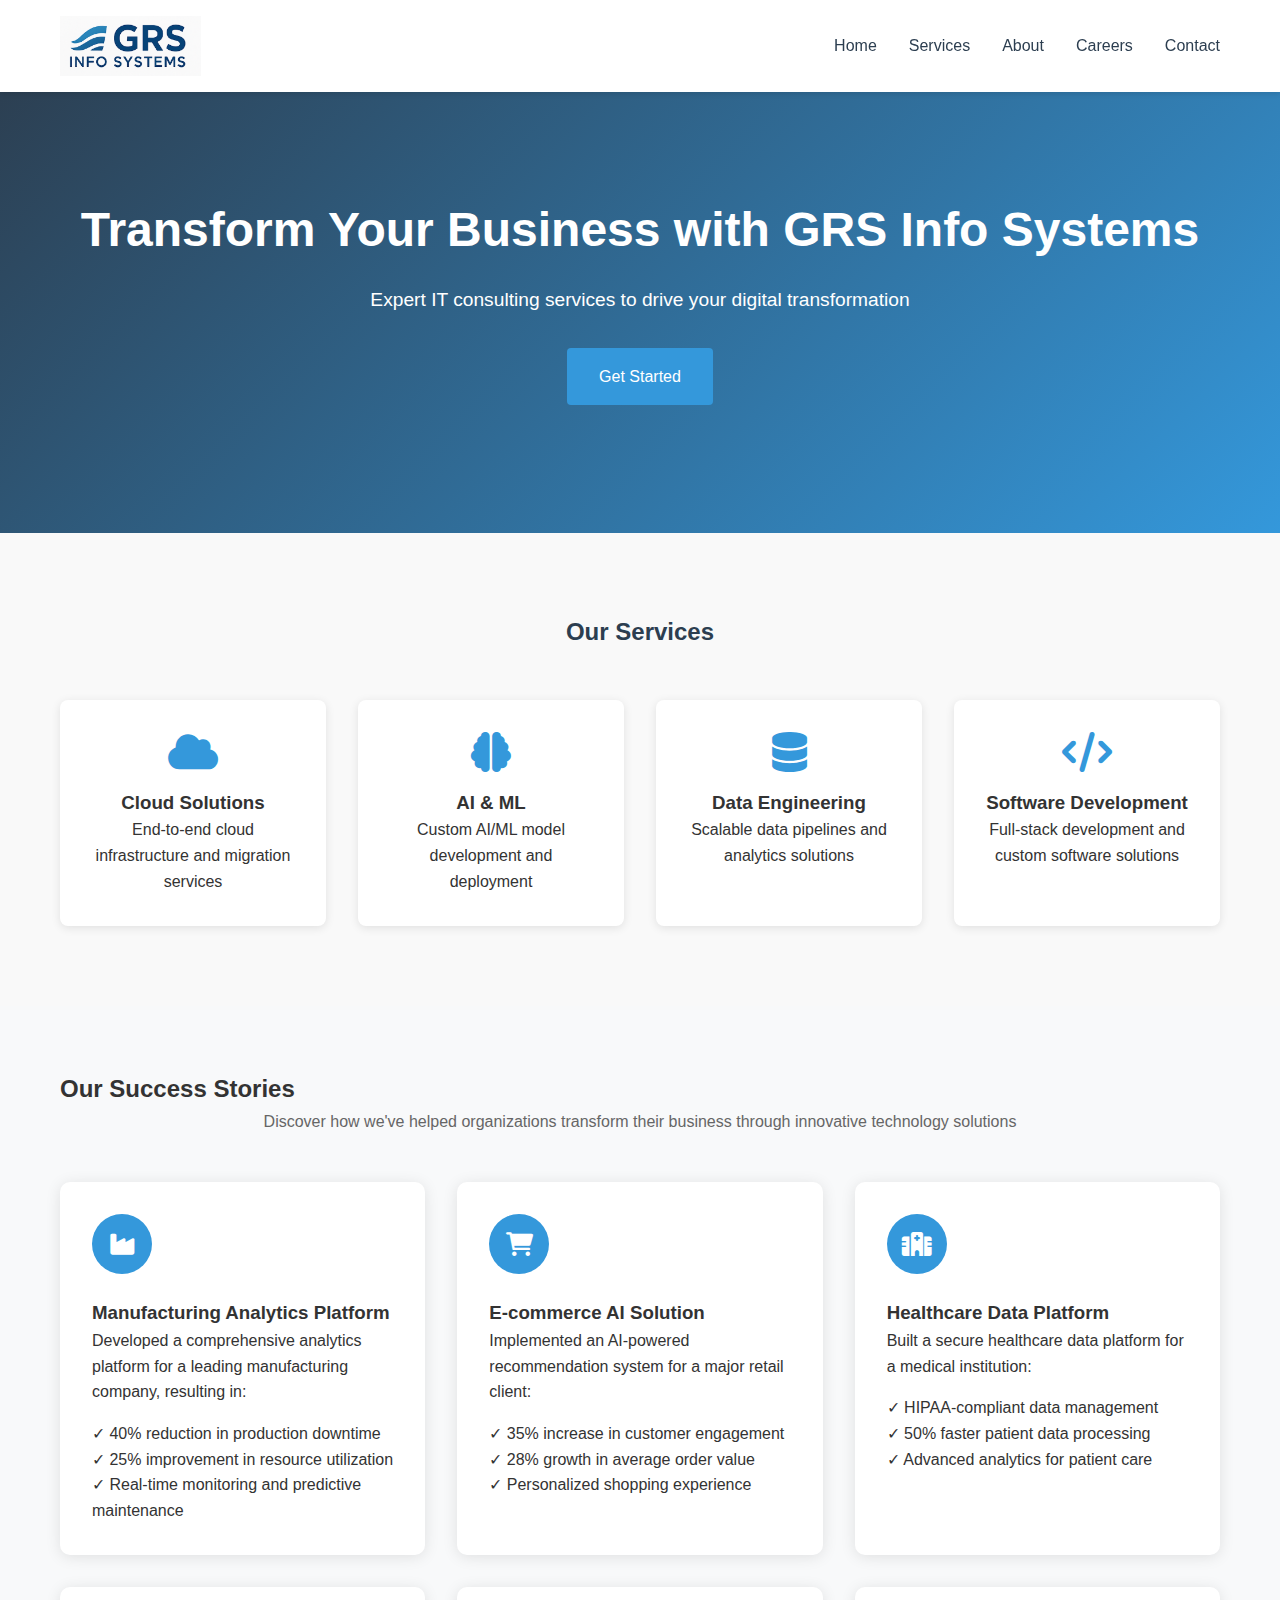
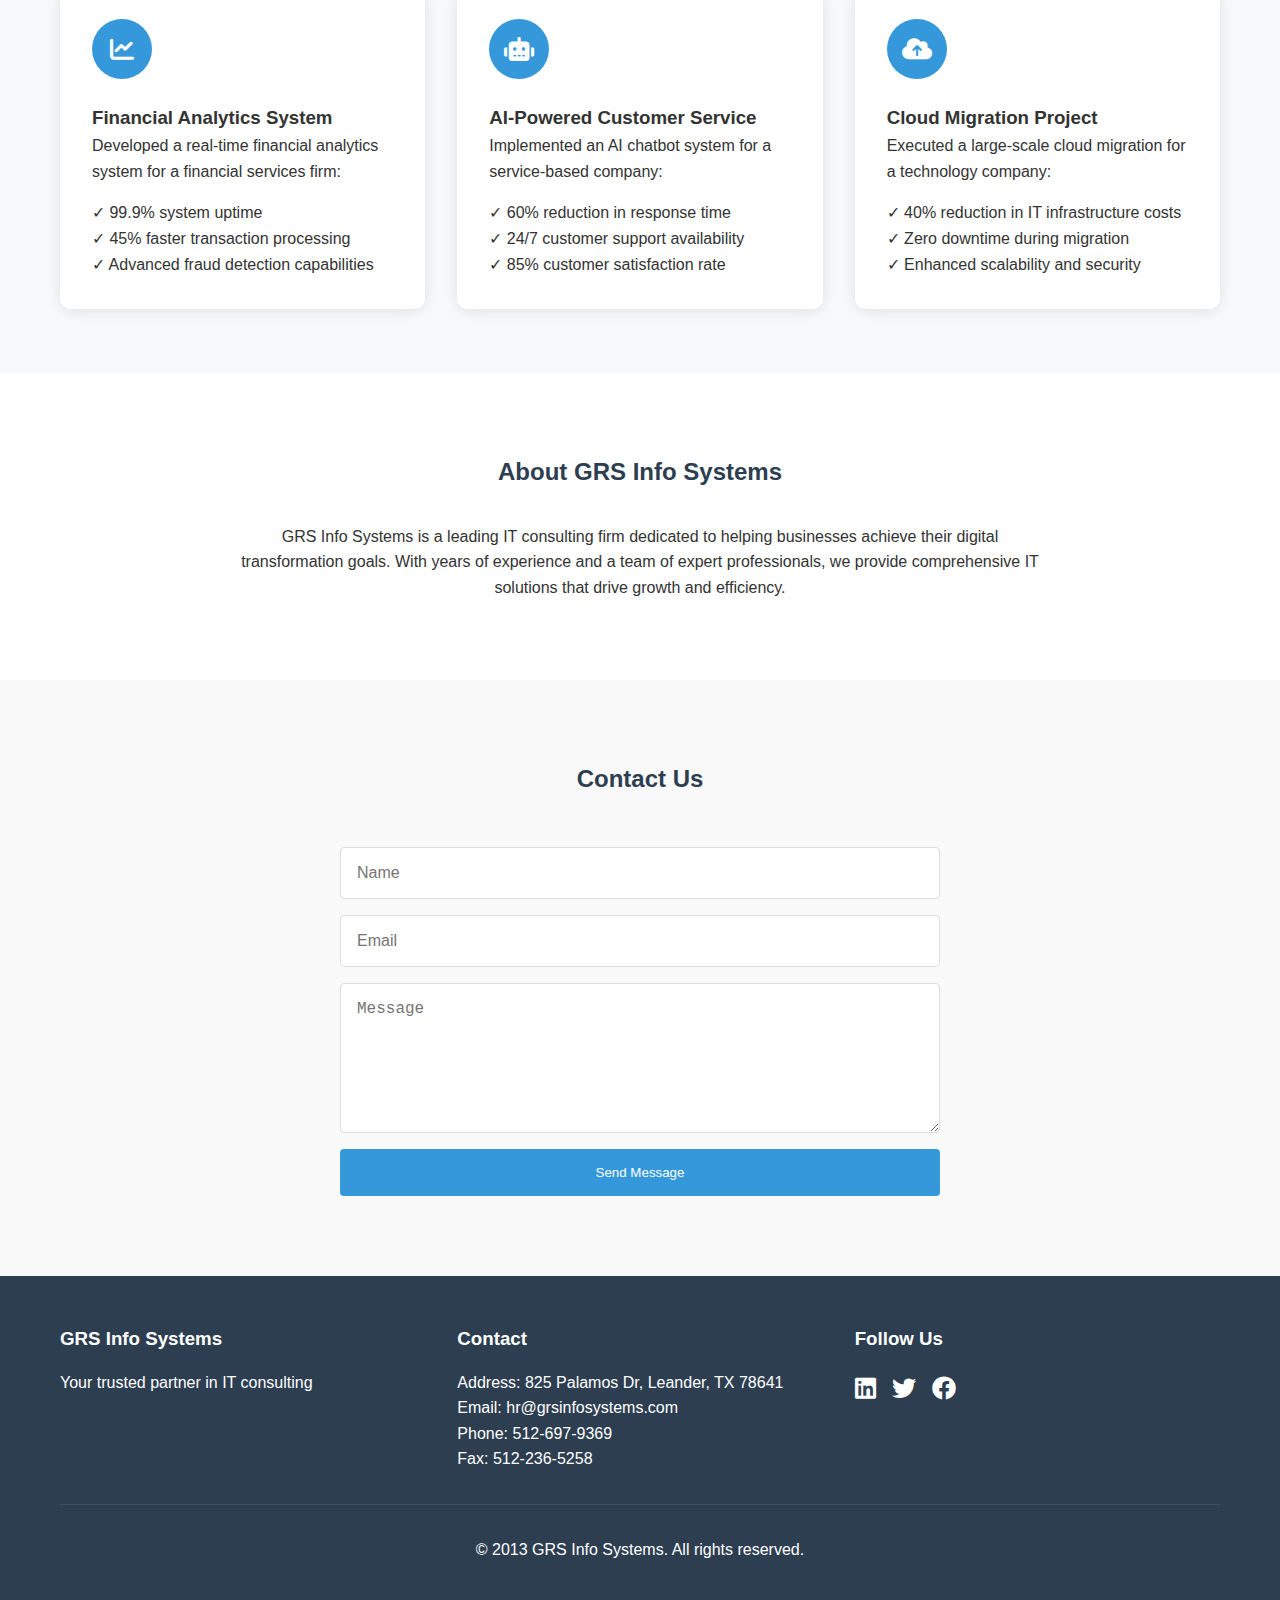
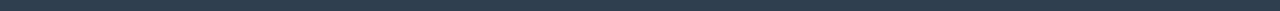
<file: src/index.html>
<!DOCTYPE html>
<html lang="en">
<head>
    <meta charset="UTF-8">
    <meta name="viewport" content="width=device-width, initial-scale=1.0">
    <title>GRS Infosystems | IT Solutions & Services</title>
    <meta name="description" content="GRS Infosystems provides expert IT consulting, software development, and cloud solutions for businesses.">
    <meta name="keywords" content="GRS Infosystems, IT services, software development, cloud solutions, IT consulting, tech services, Leander, Texas">
    <meta name="robots" content="index, follow">
    <link rel="stylesheet" href="styles/main.css">
    <link rel="stylesheet" href="https://cdnjs.cloudflare.com/ajax/libs/font-awesome/6.0.0/css/all.min.css">
</head>
<body>
    <!-- Navigation -->
    <nav class="navbar">
        <div class="container">
            <div class="logo">
                <img src="logo2.png" alt="GRS Info Systems Logo" style="height:60px; display:inline-block; vertical-align:middle;">
                <span style="position:absolute; left:-9999px;">GRS Info Systems</span>
            </div>
            <ul class="nav-links">
                <li><a href="#home">Home</a></li>
                <li><a href="#services">Services</a></li>
                <li><a href="#about">About</a></li>
                <li><a href="careers.html">Careers</a></li>
                <li><a href="#contact">Contact</a></li>
            </ul>
        </div>
    </nav>

    <!-- Hero Section -->
    <section id="home" class="hero">
        <div class="container">
            <h1>Transform Your Business with GRS Info Systems</h1>
            <p>Expert IT consulting services to drive your digital transformation</p>
            <a href="#contact" class="cta-button">Get Started</a>
        </div>
    </section>

    <!-- Services Section -->
    <section class="services" id="services">
        <div class="container">
            <h2>Our Services</h2>
            <div class="services-grid">
                <div class="service-card">
                    <i class="fas fa-cloud"></i>
                    <h3>Cloud Solutions</h3>
                    <p>End-to-end cloud infrastructure and migration services</p>
                </div>
                <div class="service-card">
                    <i class="fas fa-brain"></i>
                    <h3>AI & ML</h3>
                    <p>Custom AI/ML model development and deployment</p>
                </div>
                <div class="service-card">
                    <i class="fas fa-database"></i>
                    <h3>Data Engineering</h3>
                    <p>Scalable data pipelines and analytics solutions</p>
                </div>
                <div class="service-card">
                    <i class="fas fa-code"></i>
                    <h3>Software Development</h3>
                    <p>Full-stack development and custom software solutions</p>
                </div>
            </div>
        </div>
    </section>

    <section class="projects" id="projects" style="background: #f8f9fa; padding: 4rem 0;">
        <div class="container">
            <h2>Our Success Stories</h2>
            <p style="text-align: center; max-width: 800px; margin: 0 auto 3rem auto; color: #666;">
                Discover how we've helped organizations transform their business through innovative technology solutions
            </p>
            <div class="projects-grid" style="display: grid; grid-template-columns: repeat(auto-fit, minmax(300px, 1fr)); gap: 2rem;">
                <div class="project-card" style="background: white; border-radius: 10px; padding: 2rem; box-shadow: 0 2px 15px rgba(0,0,0,0.1);">
                    <div style="background: #3498db; width: 60px; height: 60px; border-radius: 50%; display: flex; align-items: center; justify-content: center; margin-bottom: 1.5rem;">
                        <i class="fas fa-industry" style="color: white; font-size: 1.5rem;"></i>
                    </div>
                    <h3>Manufacturing Analytics Platform</h3>
                    <p>Developed a comprehensive analytics platform for a leading manufacturing company, resulting in:</p>
                    <ul style="list-style: none; padding: 0; margin-top: 1rem;">
                        <li>✓ 40% reduction in production downtime</li>
                        <li>✓ 25% improvement in resource utilization</li>
                        <li>✓ Real-time monitoring and predictive maintenance</li>
                    </ul>
                </div>

                <div class="project-card" style="background: white; border-radius: 10px; padding: 2rem; box-shadow: 0 2px 15px rgba(0,0,0,0.1);">
                    <div style="background: #3498db; width: 60px; height: 60px; border-radius: 50%; display: flex; align-items: center; justify-content: center; margin-bottom: 1.5rem;">
                        <i class="fas fa-shopping-cart" style="color: white; font-size: 1.5rem;"></i>
                    </div>
                    <h3>E-commerce AI Solution</h3>
                    <p>Implemented an AI-powered recommendation system for a major retail client:</p>
                    <ul style="list-style: none; padding: 0; margin-top: 1rem;">
                        <li>✓ 35% increase in customer engagement</li>
                        <li>✓ 28% growth in average order value</li>
                        <li>✓ Personalized shopping experience</li>
                    </ul>
                </div>

                <div class="project-card" style="background: white; border-radius: 10px; padding: 2rem; box-shadow: 0 2px 15px rgba(0,0,0,0.1);">
                    <div style="background: #3498db; width: 60px; height: 60px; border-radius: 50%; display: flex; align-items: center; justify-content: center; margin-bottom: 1.5rem;">
                        <i class="fas fa-hospital" style="color: white; font-size: 1.5rem;"></i>
                    </div>
                    <h3>Healthcare Data Platform</h3>
                    <p>Built a secure healthcare data platform for a medical institution:</p>
                    <ul style="list-style: none; padding: 0; margin-top: 1rem;">
                        <li>✓ HIPAA-compliant data management</li>
                        <li>✓ 50% faster patient data processing</li>
                        <li>✓ Advanced analytics for patient care</li>
                    </ul>
                </div>

                <div class="project-card" style="background: white; border-radius: 10px; padding: 2rem; box-shadow: 0 2px 15px rgba(0,0,0,0.1);">
                    <div style="background: #3498db; width: 60px; height: 60px; border-radius: 50%; display: flex; align-items: center; justify-content: center; margin-bottom: 1.5rem;">
                        <i class="fas fa-chart-line" style="color: white; font-size: 1.5rem;"></i>
                    </div>
                    <h3>Financial Analytics System</h3>
                    <p>Developed a real-time financial analytics system for a financial services firm:</p>
                    <ul style="list-style: none; padding: 0; margin-top: 1rem;">
                        <li>✓ 99.9% system uptime</li>
                        <li>✓ 45% faster transaction processing</li>
                        <li>✓ Advanced fraud detection capabilities</li>
                    </ul>
                </div>

                <div class="project-card" style="background: white; border-radius: 10px; padding: 2rem; box-shadow: 0 2px 15px rgba(0,0,0,0.1);">
                    <div style="background: #3498db; width: 60px; height: 60px; border-radius: 50%; display: flex; align-items: center; justify-content: center; margin-bottom: 1.5rem;">
                        <i class="fas fa-robot" style="color: white; font-size: 1.5rem;"></i>
                    </div>
                    <h3>AI-Powered Customer Service</h3>
                    <p>Implemented an AI chatbot system for a service-based company:</p>
                    <ul style="list-style: none; padding: 0; margin-top: 1rem;">
                        <li>✓ 60% reduction in response time</li>
                        <li>✓ 24/7 customer support availability</li>
                        <li>✓ 85% customer satisfaction rate</li>
                    </ul>
                </div>

                <div class="project-card" style="background: white; border-radius: 10px; padding: 2rem; box-shadow: 0 2px 15px rgba(0,0,0,0.1);">
                    <div style="background: #3498db; width: 60px; height: 60px; border-radius: 50%; display: flex; align-items: center; justify-content: center; margin-bottom: 1.5rem;">
                        <i class="fas fa-cloud-upload-alt" style="color: white; font-size: 1.5rem;"></i>
                    </div>
                    <h3>Cloud Migration Project</h3>
                    <p>Executed a large-scale cloud migration for a technology company:</p>
                    <ul style="list-style: none; padding: 0; margin-top: 1rem;">
                        <li>✓ 40% reduction in IT infrastructure costs</li>
                        <li>✓ Zero downtime during migration</li>
                        <li>✓ Enhanced scalability and security</li>
                    </ul>
                </div>
            </div>
        </div>
    </section>

    <!-- About Section -->
    <section class="about" id="about">
        <div class="container">
            <h2>About GRS Info Systems</h2>
            <p>GRS Info Systems is a leading IT consulting firm dedicated to helping businesses achieve their digital transformation goals. With years of experience and a team of expert professionals, we provide comprehensive IT solutions that drive growth and efficiency.</p>
        </div>
    </section>

    <!-- Contact Section -->
    <section id="contact" class="contact">
        <div class="container">
            <h2>Contact Us</h2>
            <form class="contact-form">
                <input type="text" placeholder="Name" required>
                <input type="email" placeholder="Email" required>
                <textarea placeholder="Message" required></textarea>
                <button type="submit" class="cta-button">Send Message</button>
            </form>
        </div>
    </section>

    <!-- Footer -->
    <footer>
        <div class="container">
            <div class="footer-content">
                <div class="footer-section">
                    <h3>GRS Info Systems</h3>
                    <p>Your trusted partner in IT consulting</p>
                </div>
                <div class="footer-section">
                    <h3>Contact</h3>
                    <p>Address: 825 Palamos Dr, Leander, TX 78641</p>
                    <p>Email: hr@grsinfosystems.com</p>
                    <p>Phone: 512-697-9369</p>
                    <p>Fax: 512-236-5258</p>
                </div>
                <div class="footer-section">
                    <h3>Follow Us</h3>
                    <div class="social-links">
                        <a href="https://www.linkedin.com/in/grsinfosystems/" target="_blank"><i class="fab fa-linkedin"></i></a>
                        <a href="#"><i class="fab fa-twitter"></i></a>
                        <a href="#"><i class="fab fa-facebook"></i></a>
                    </div>
                </div>
            </div>
            <div class="footer-bottom">
                <p>&copy; 2013 GRS Info Systems. All rights reserved.</p>
            </div>
        </div>
    </footer>
</body>
</html>
</file>
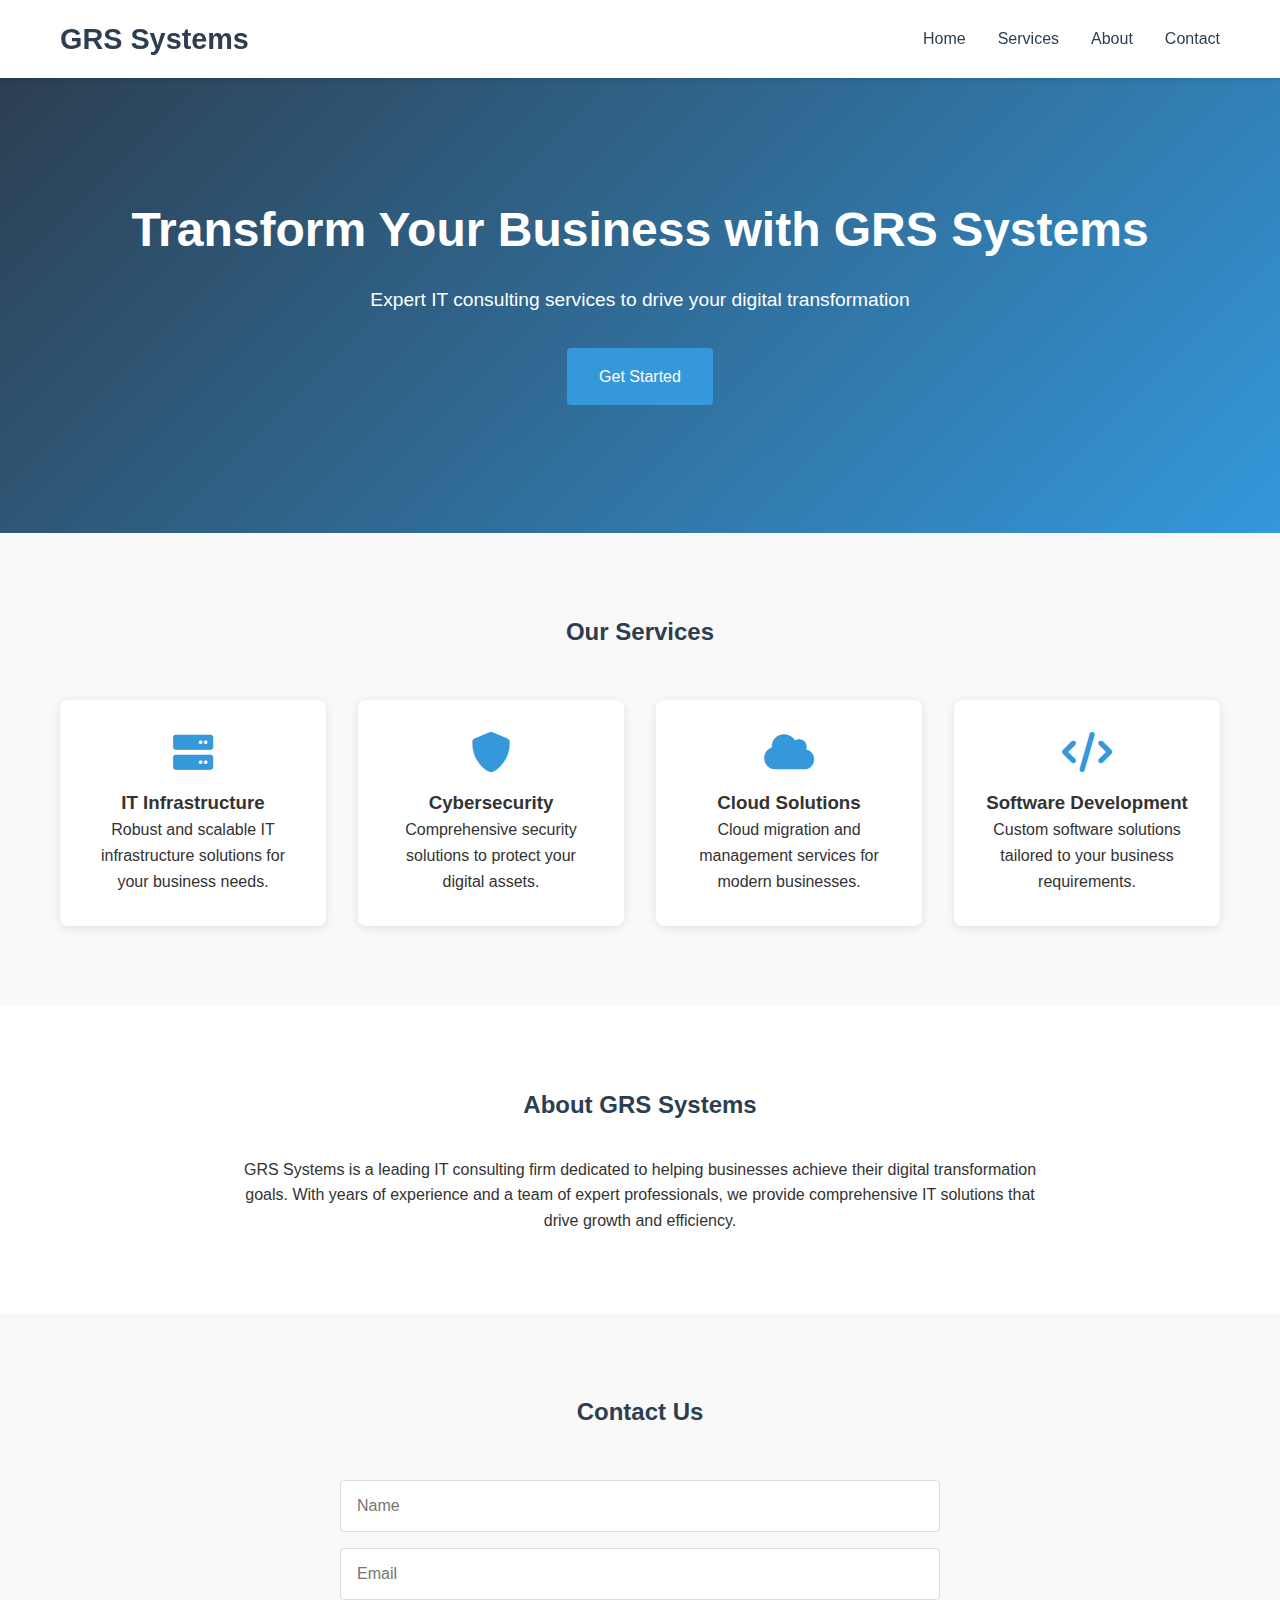
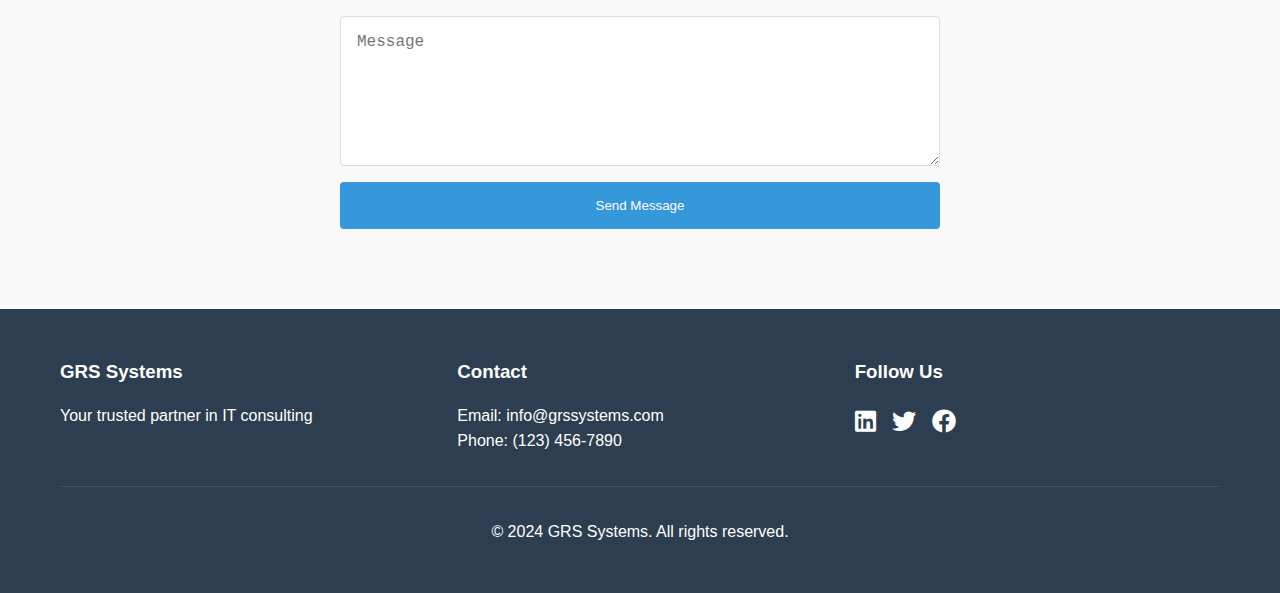
<file: src/pages/index.html>
<!DOCTYPE html>
<html lang="en">
<head>
    <meta charset="UTF-8">
    <meta name="viewport" content="width=device-width, initial-scale=1.0">
    <title>GRS Systems - IT Consulting Solutions</title>
    <link rel="stylesheet" href="../styles/main.css">
    <link rel="stylesheet" href="https://cdnjs.cloudflare.com/ajax/libs/font-awesome/6.0.0/css/all.min.css">
</head>
<body>
    <!-- Navigation -->
    <nav class="navbar">
        <div class="container">
            <div class="logo">
                <h1>GRS Systems</h1>
            </div>
            <ul class="nav-links">
                <li><a href="#home">Home</a></li>
                <li><a href="#services">Services</a></li>
                <li><a href="#about">About</a></li>
                <li><a href="#contact">Contact</a></li>
            </ul>
        </div>
    </nav>

    <!-- Hero Section -->
    <section id="home" class="hero">
        <div class="container">
            <h1>Transform Your Business with GRS Systems</h1>
            <p>Expert IT consulting services to drive your digital transformation</p>
            <a href="#contact" class="cta-button">Get Started</a>
        </div>
    </section>

    <!-- Services Section -->
    <section id="services" class="services">
        <div class="container">
            <h2>Our Services</h2>
            <div class="services-grid">
                <div class="service-card">
                    <i class="fas fa-server"></i>
                    <h3>IT Infrastructure</h3>
                    <p>Robust and scalable IT infrastructure solutions for your business needs.</p>
                </div>
                <div class="service-card">
                    <i class="fas fa-shield-alt"></i>
                    <h3>Cybersecurity</h3>
                    <p>Comprehensive security solutions to protect your digital assets.</p>
                </div>
                <div class="service-card">
                    <i class="fas fa-cloud"></i>
                    <h3>Cloud Solutions</h3>
                    <p>Cloud migration and management services for modern businesses.</p>
                </div>
                <div class="service-card">
                    <i class="fas fa-code"></i>
                    <h3>Software Development</h3>
                    <p>Custom software solutions tailored to your business requirements.</p>
                </div>
            </div>
        </div>
    </section>

    <!-- About Section -->
    <section id="about" class="about">
        <div class="container">
            <h2>About GRS Systems</h2>
            <p>GRS Systems is a leading IT consulting firm dedicated to helping businesses achieve their digital transformation goals. With years of experience and a team of expert professionals, we provide comprehensive IT solutions that drive growth and efficiency.</p>
        </div>
    </section>

    <!-- Contact Section -->
    <section id="contact" class="contact">
        <div class="container">
            <h2>Contact Us</h2>
            <form class="contact-form">
                <input type="text" placeholder="Name" required>
                <input type="email" placeholder="Email" required>
                <textarea placeholder="Message" required></textarea>
                <button type="submit" class="cta-button">Send Message</button>
            </form>
        </div>
    </section>

    <!-- Footer -->
    <footer>
        <div class="container">
            <div class="footer-content">
                <div class="footer-section">
                    <h3>GRS Systems</h3>
                    <p>Your trusted partner in IT consulting</p>
                </div>
                <div class="footer-section">
                    <h3>Contact</h3>
                    <p>Email: info@grssystems.com</p>
                    <p>Phone: (123) 456-7890</p>
                </div>
                <div class="footer-section">
                    <h3>Follow Us</h3>
                    <div class="social-links">
                        <a href="#"><i class="fab fa-linkedin"></i></a>
                        <a href="#"><i class="fab fa-twitter"></i></a>
                        <a href="#"><i class="fab fa-facebook"></i></a>
                    </div>
                </div>
            </div>
            <div class="footer-bottom">
                <p>&copy; 2024 GRS Systems. All rights reserved.</p>
            </div>
        </div>
    </footer>
</body>
</html>
</file>
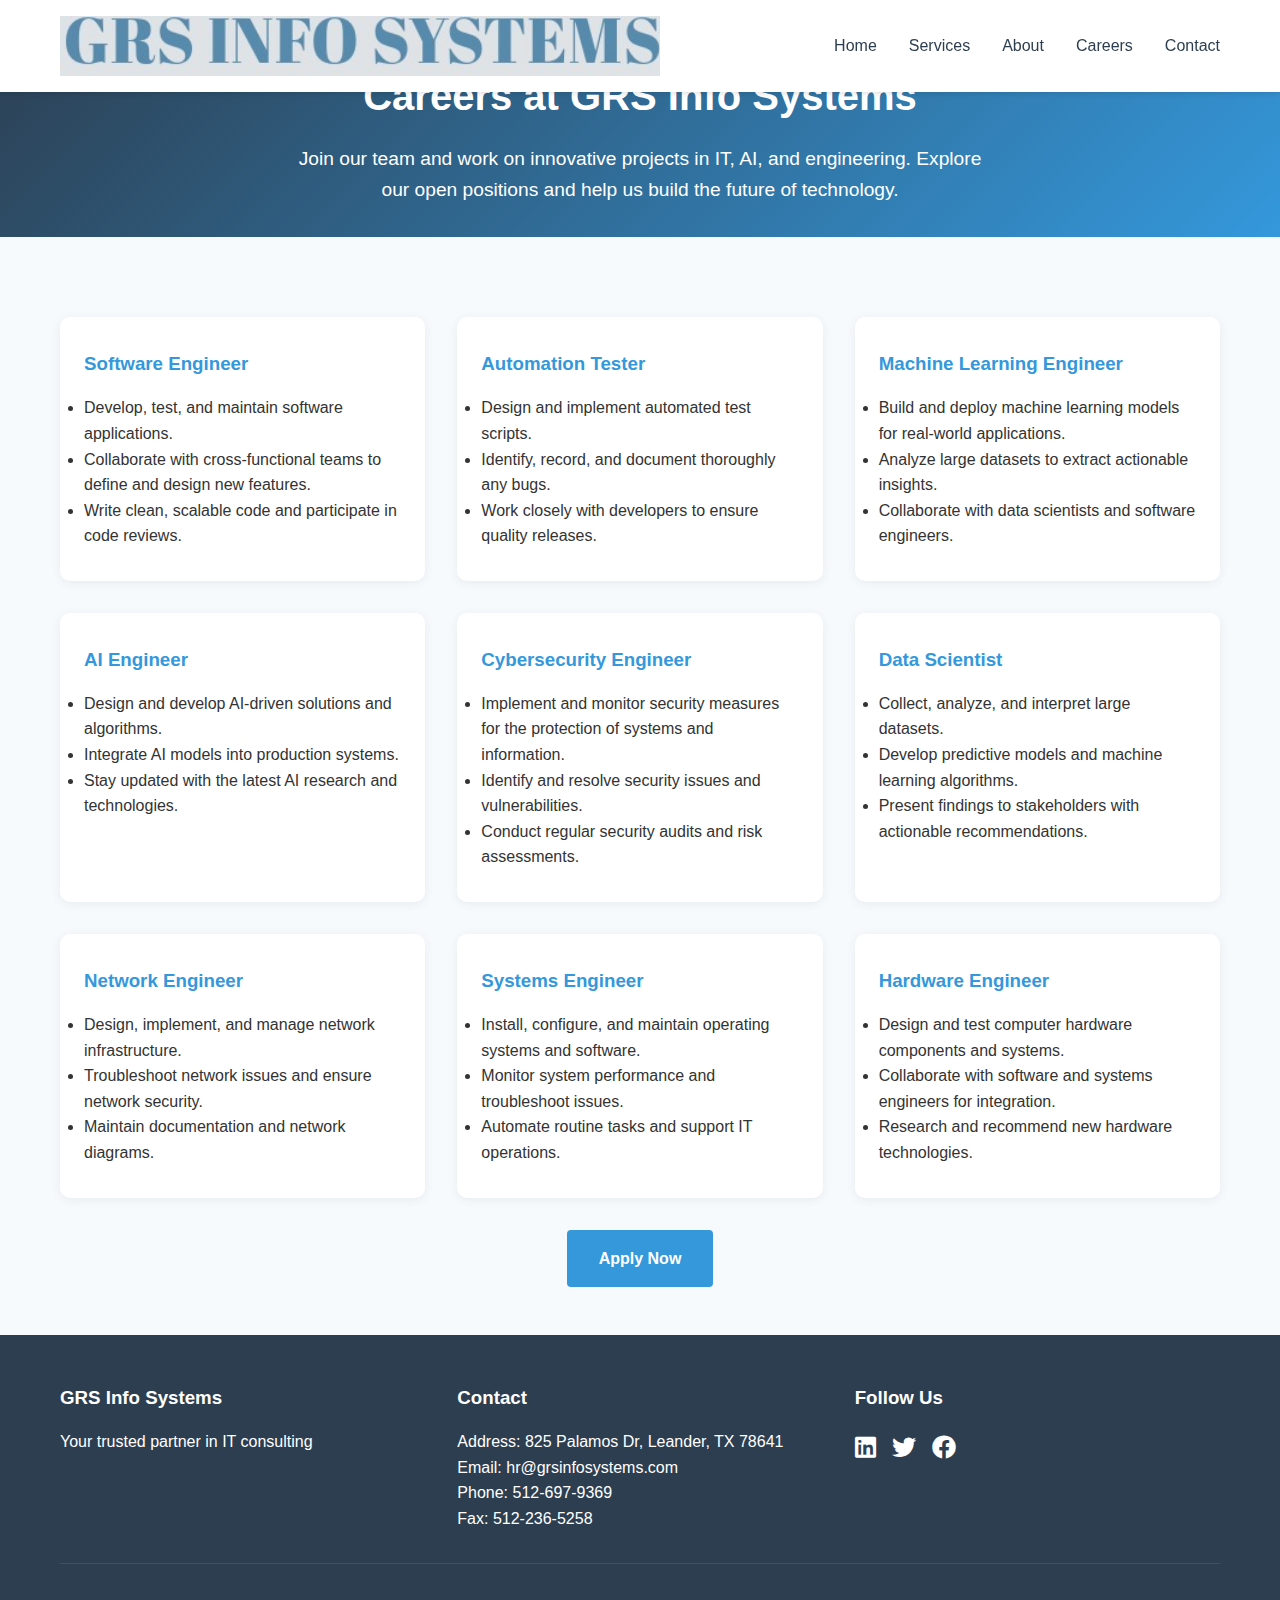
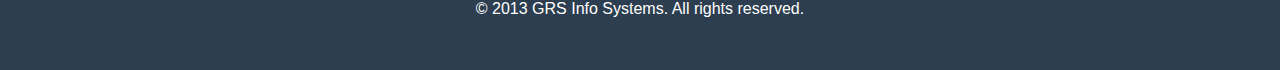
<file: src/careers.html>
<!DOCTYPE html>
<html lang="en">
<head>
    <meta charset="UTF-8">
    <meta name="viewport" content="width=device-width, initial-scale=1.0">
    <title>Careers at GRS Info Systems</title>
    <meta name="description" content="Explore exciting career opportunities at GRS Info Systems. View sample job descriptions for Software Engineers, Automation Testers, Machine Learning Engineers, AI Engineers, Cybersecurity Engineers, Data Scientists, Network Engineers, Systems Engineers, and Hardware Engineers.">
    <link rel="stylesheet" href="styles/main.css">
    <link rel="stylesheet" href="https://cdnjs.cloudflare.com/ajax/libs/font-awesome/6.0.0/css/all.min.css">
    <style>
        .careers-hero {
            background: linear-gradient(135deg, #2c3e50, #3498db);
            color: white;
            padding: 4rem 0 2rem 0;
            text-align: center;
        }
        .careers-listing {
            display: grid;
            grid-template-columns: repeat(auto-fit, minmax(320px, 1fr));
            gap: 2rem;
            margin-top: 2rem;
        }
        .job-card {
            background: #fff;
            border-radius: 10px;
            box-shadow: 0 2px 10px rgba(44,62,80,0.08);
            padding: 2rem 1.5rem;
            transition: transform 0.2s;
        }
        .job-card:hover {
            transform: translateY(-5px) scale(1.02);
            box-shadow: 0 4px 20px rgba(44,62,80,0.15);
        }
        .job-card h3 {
            color: #3498db;
            margin-bottom: 1rem;
        }
        .apply-btn {
            display: inline-block;
            margin-top: 2rem;
            padding: 1rem 2rem;
            background: #3498db;
            color: #fff;
            border-radius: 4px;
            text-decoration: none;
            font-weight: bold;
            transition: background 0.2s;
        }
        .apply-btn:hover {
            background: #2980b9;
        }
        @media (max-width: 600px) {
            .careers-hero { padding: 2rem 0 1rem 0; }
            .job-card { padding: 1.2rem 0.7rem; }
        }
    </style>
</head>
<body>
    <nav class="navbar">
        <div class="container">
            <div class="logo">
                <img src="logo.jpg" alt="GRS Info Systems Logo" style="height:60px; display:inline-block; vertical-align:middle;">
                <span style="position:absolute; left:-9999px;">GRS Info Systems</span>
            </div>
            <ul class="nav-links">
                <li><a href="index.html#home">Home</a></li>
                <li><a href="index.html#services">Services</a></li>
                <li><a href="index.html#about">About</a></li>
                <li><a href="careers.html">Careers</a></li>
                <li><a href="index.html#contact">Contact</a></li>
            </ul>
        </div>
    </nav>
    <section class="careers-hero">
        <div class="container">
            <h2 style="font-size:2.5rem; margin-bottom:1rem;">Careers at GRS Info Systems</h2>
            <p style="font-size:1.2rem; max-width:700px; margin:0 auto;">Join our team and work on innovative projects in IT, AI, and engineering. Explore our open positions and help us build the future of technology.</p>
        </div>
    </section>
    <section class="careers" style="background:#f7fafd; padding:3rem 0;">
        <div class="container">
            <div class="careers-listing">
                <div class="job-card">
                    <h3>Software Engineer</h3>
                    <ul>
                        <li>Develop, test, and maintain software applications.</li>
                        <li>Collaborate with cross-functional teams to define and design new features.</li>
                        <li>Write clean, scalable code and participate in code reviews.</li>
                    </ul>
                </div>
                <div class="job-card">
                    <h3>Automation Tester</h3>
                    <ul>
                        <li>Design and implement automated test scripts.</li>
                        <li>Identify, record, and document thoroughly any bugs.</li>
                        <li>Work closely with developers to ensure quality releases.</li>
                    </ul>
                </div>
                <div class="job-card">
                    <h3>Machine Learning Engineer</h3>
                    <ul>
                        <li>Build and deploy machine learning models for real-world applications.</li>
                        <li>Analyze large datasets to extract actionable insights.</li>
                        <li>Collaborate with data scientists and software engineers.</li>
                    </ul>
                </div>
                <div class="job-card">
                    <h3>AI Engineer</h3>
                    <ul>
                        <li>Design and develop AI-driven solutions and algorithms.</li>
                        <li>Integrate AI models into production systems.</li>
                        <li>Stay updated with the latest AI research and technologies.</li>
                    </ul>
                </div>
                <div class="job-card">
                    <h3>Cybersecurity Engineer</h3>
                    <ul>
                        <li>Implement and monitor security measures for the protection of systems and information.</li>
                        <li>Identify and resolve security issues and vulnerabilities.</li>
                        <li>Conduct regular security audits and risk assessments.</li>
                    </ul>
                </div>
                <div class="job-card">
                    <h3>Data Scientist</h3>
                    <ul>
                        <li>Collect, analyze, and interpret large datasets.</li>
                        <li>Develop predictive models and machine learning algorithms.</li>
                        <li>Present findings to stakeholders with actionable recommendations.</li>
                    </ul>
                </div>
                <div class="job-card">
                    <h3>Network Engineer</h3>
                    <ul>
                        <li>Design, implement, and manage network infrastructure.</li>
                        <li>Troubleshoot network issues and ensure network security.</li>
                        <li>Maintain documentation and network diagrams.</li>
                    </ul>
                </div>
                <div class="job-card">
                    <h3>Systems Engineer</h3>
                    <ul>
                        <li>Install, configure, and maintain operating systems and software.</li>
                        <li>Monitor system performance and troubleshoot issues.</li>
                        <li>Automate routine tasks and support IT operations.</li>
                    </ul>
                </div>
                <div class="job-card">
                    <h3>Hardware Engineer</h3>
                    <ul>
                        <li>Design and test computer hardware components and systems.</li>
                        <li>Collaborate with software and systems engineers for integration.</li>
                        <li>Research and recommend new hardware technologies.</li>
                    </ul>
                </div>
            </div>
            <div style="text-align:center;">
                <a href="mailto:hr@grsinfosystems.com" class="apply-btn">Apply Now</a>
            </div>
        </div>
    </section>
    <footer>
        <div class="container">
            <div class="footer-content">
                <div class="footer-section">
                    <h3>GRS Info Systems</h3>
                    <p>Your trusted partner in IT consulting</p>
                </div>
                <div class="footer-section">
                    <h3>Contact</h3>
                    <p>Address: 825 Palamos Dr, Leander, TX 78641</p>
                    <p>Email: hr@grsinfosystems.com</p>
                    <p>Phone: 512-697-9369</p>
                    <p>Fax: 512-236-5258</p>
                </div>
                <div class="footer-section">
                    <h3>Follow Us</h3>
                    <div class="social-links">
                        <a href="https://www.linkedin.com/in/grsinfosystems/" target="_blank"><i class="fab fa-linkedin"></i></a>
                        <a href="#"><i class="fab fa-twitter"></i></a>
                        <a href="#"><i class="fab fa-facebook"></i></a>
                    </div>
                </div>
            </div>
            <div class="footer-bottom">
                <p>&copy; 2013 GRS Info Systems. All rights reserved.</p>
            </div>
        </div>
    </footer>
</body>
</html>
</file>
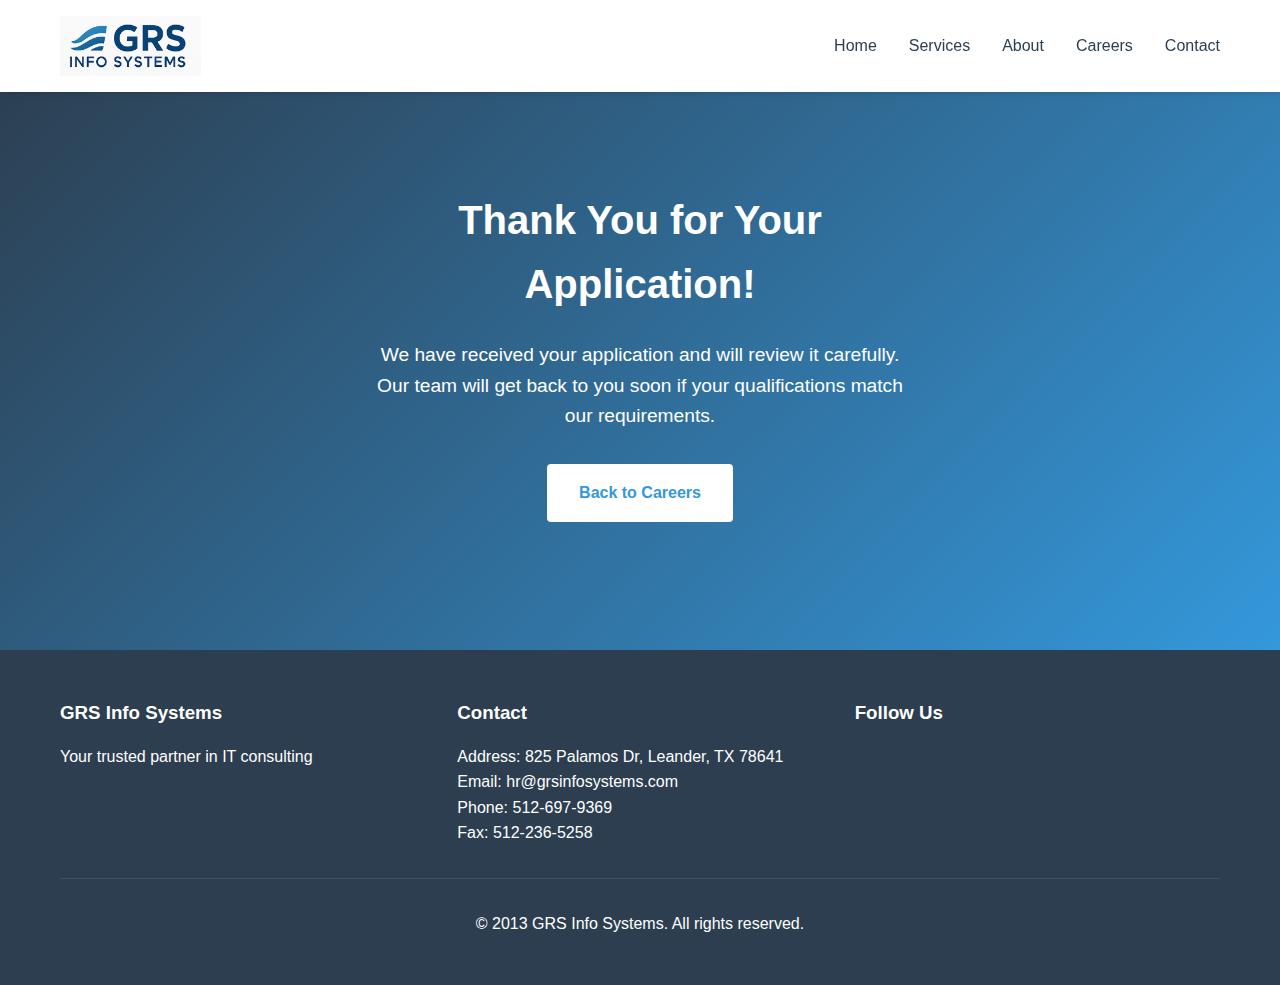
<file: src/thank-you.html>
<!DOCTYPE html>
<html lang="en">
<head>
    <meta charset="UTF-8">
    <meta name="viewport" content="width=device-width, initial-scale=1.0">
    <title>Thank You - GRS Info Systems</title>
    <link rel="stylesheet" href="styles/main.css">
    <style>
        .thank-you-section {
            text-align: center;
            padding: 6rem 0;
            background: linear-gradient(135deg, #2c3e50, #3498db);
            color: white;
            margin-top: 60px;
        }
        .thank-you-content {
            max-width: 600px;
            margin: 0 auto;
            padding: 2rem;
        }
        .thank-you-content h1 {
            font-size: 2.5rem;
            margin-bottom: 1.5rem;
        }
        .thank-you-content p {
            font-size: 1.2rem;
            line-height: 1.6;
            margin-bottom: 2rem;
        }
        .back-btn {
            display: inline-block;
            padding: 1rem 2rem;
            background: white;
            color: #3498db;
            text-decoration: none;
            border-radius: 4px;
            font-weight: bold;
            transition: transform 0.2s;
        }
        .back-btn:hover {
            transform: translateY(-2px);
        }
    </style>
</head>
<body>
    <nav class="navbar">
        <div class="container">
            <div class="logo">
                <img src="logo2.png" alt="GRS Info Systems Logo" style="height:60px; display:inline-block; vertical-align:middle;">
                <span style="position:absolute; left:-9999px;">GRS Info Systems</span>
            </div>
            <ul class="nav-links">
                <li><a href="index.html#home">Home</a></li>
                <li><a href="index.html#services">Services</a></li>
                <li><a href="index.html#about">About</a></li>
                <li><a href="careers.html">Careers</a></li>
                <li><a href="index.html#contact">Contact</a></li>
            </ul>
        </div>
    </nav>

    <section class="thank-you-section">
        <div class="container">
            <div class="thank-you-content">
                <h1>Thank You for Your Application!</h1>
                <p>We have received your application and will review it carefully. Our team will get back to you soon if your qualifications match our requirements.</p>
                <a href="careers.html" class="back-btn">Back to Careers</a>
            </div>
        </div>
    </section>

    <footer>
        <div class="container">
            <div class="footer-content">
                <div class="footer-section">
                    <h3>GRS Info Systems</h3>
                    <p>Your trusted partner in IT consulting</p>
                </div>
                <div class="footer-section">
                    <h3>Contact</h3>
                    <p>Address: 825 Palamos Dr, Leander, TX 78641</p>
                    <p>Email: hr@grsinfosystems.com</p>
                    <p>Phone: 512-697-9369</p>
                    <p>Fax: 512-236-5258</p>
                </div>
                <div class="footer-section">
                    <h3>Follow Us</h3>
                    <div class="social-links">
                        <a href="https://www.linkedin.com/in/grsinfosystems/" target="_blank"><i class="fab fa-linkedin"></i></a>
                        <a href="#"><i class="fab fa-twitter"></i></a>
                        <a href="#"><i class="fab fa-facebook"></i></a>
                    </div>
                </div>
            </div>
            <div class="footer-bottom">
                <p>&copy; 2013 GRS Info Systems. All rights reserved.</p>
            </div>
        </div>
    </footer>
</body>
</html>
</file>
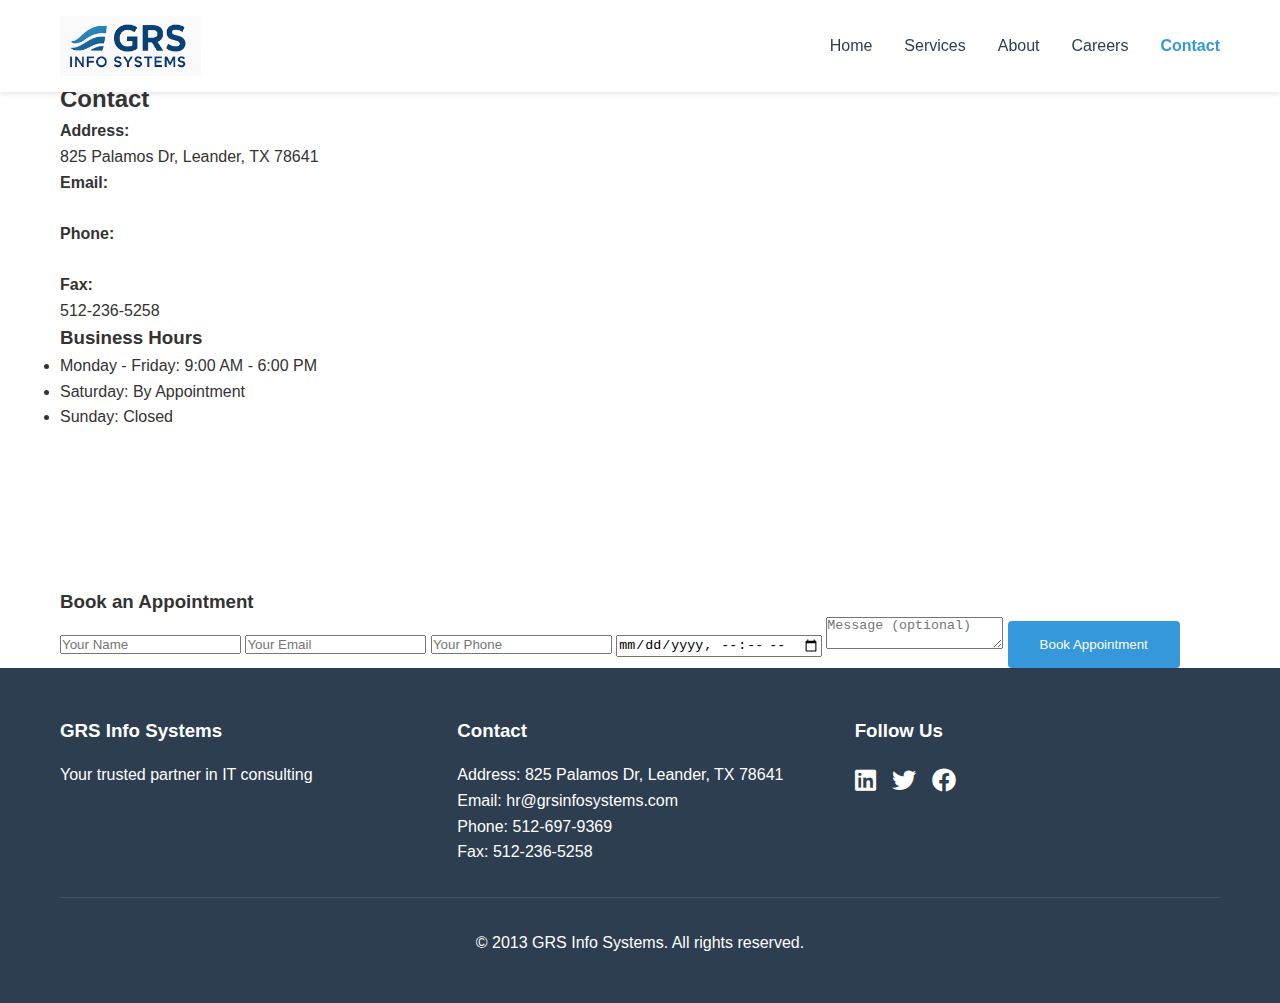
<file: src/pages/contact.html>
<!DOCTYPE html>
<html lang="en">
<head>
    <meta charset="UTF-8">
    <meta name="viewport" content="width=device-width, initial-scale=1.0">
    <title>Contact Us - GRS Info Systems</title>
    <link rel="stylesheet" href="../styles/main.css">
    <link rel="stylesheet" href="https://cdnjs.cloudflare.com/ajax/libs/font-awesome/6.0.0/css/all.min.css">
</head>
<body>
    <!-- Navigation -->
    <nav class="navbar">
        <div class="container">
            <div class="logo">
                <img src="../logo2.png" alt="GRS Info Systems Logo" style="height:60px; display:inline-block; vertical-align:middle;">
                <span style="position:absolute; left:-9999px;">GRS Info Systems</span>
            </div>
            <ul class="nav-links">
                <li><a href="../index.html#home">Home</a></li>
                <li><a href="../index.html#services">Services</a></li>
                <li><a href="../index.html#about">About</a></li>
                <li><a href="../careers.html">Careers</a></li>
                <li><a href="contact.html" style="color:#3498db;font-weight:bold;">Contact</a></li>
            </ul>
        </div>
    </nav>

    <div class="container contact-page-container" style="margin-top:5rem;">
        <!-- Left: Contact Info -->
        <div class="contact-info">
            <h2>Contact</h2>
            <p><strong>Address:</strong><br>825 Palamos Dr, Leander, TX 78641</p>
            <p><strong>Email:</strong><br><a href="mailto:hr@grsinfosystems.com" style="color:#fff;text-decoration:underline;">hr@grsinfosystems.com</a></p>
            <p><strong>Phone:</strong><br><a href="tel:5126979369" style="color:#fff;text-decoration:underline;">512-697-9369</a></p>
            <p><strong>Fax:</strong><br>512-236-5258</p>
            <div class="business-hours">
                <h3>Business Hours</h3>
                <ul>
                    <li>Monday - Friday: 9:00 AM - 6:00 PM</li>
                    <li>Saturday: By Appointment</li>
                    <li>Sunday: Closed</li>
                </ul>
            </div>
        </div>
        <!-- Right: Map and Appointment Form -->
        <div class="map-and-appointment">
            <div class="map-container">
                <iframe src="https://www.google.com/maps?q=825+Palamos+Dr,+Leander,+TX+78641&output=embed" width="100%" height="100%" style="border:0;" allowfullscreen="" loading="lazy" referrerpolicy="no-referrer-when-downgrade"></iframe>
            </div>
            <div class="appointment-section">
                <h3>Book an Appointment</h3>
                <form class="appointment-form">
                    <input type="text" name="name" placeholder="Your Name" required>
                    <input type="email" name="email" placeholder="Your Email" required>
                    <input type="tel" name="phone" placeholder="Your Phone" required>
                    <input type="datetime-local" name="datetime" required>
                    <textarea name="message" placeholder="Message (optional)"></textarea>
                    <button type="submit" class="cta-button">Book Appointment</button>
                </form>
            </div>
        </div>
    </div>

    <footer>
        <div class="container">
            <div class="footer-content">
                <div class="footer-section">
                    <h3>GRS Info Systems</h3>
                    <p>Your trusted partner in IT consulting</p>
                </div>
                <div class="footer-section">
                    <h3>Contact</h3>
                    <p>Address: 825 Palamos Dr, Leander, TX 78641</p>
                    <p>Email: hr@grsinfosystems.com</p>
                    <p>Phone: 512-697-9369</p>
                    <p>Fax: 512-236-5258</p>
                </div>
                <div class="footer-section">
                    <h3>Follow Us</h3>
                    <div class="social-links">
                        <a href="https://www.linkedin.com/in/grsinfosystems/" target="_blank"><i class="fab fa-linkedin"></i></a>
                        <a href="#"><i class="fab fa-twitter"></i></a>
                        <a href="#"><i class="fab fa-facebook"></i></a>
                    </div>
                </div>
            </div>
            <div class="footer-bottom">
                <p>&copy; 2013 GRS Info Systems. All rights reserved.</p>
            </div>
        </div>
    </footer>
    <script src="../components/main.js"></script>
</body>
</html>
</file>
<file: src/styles/main.css>
/* Reset and Base Styles */
* {
    margin: 0;
    padding: 0;
    box-sizing: border-box;
}

body {
    font-family: 'Segoe UI', Tahoma, Geneva, Verdana, sans-serif;
    line-height: 1.6;
    color: #333;
}

.container {
    max-width: 1200px;
    margin: 0 auto;
    padding: 0 20px;
}

/* Navigation */
.navbar {
    background-color: #fff;
    box-shadow: 0 2px 5px rgba(0,0,0,0.1);
    position: fixed;
    width: 100%;
    top: 0;
    z-index: 1000;
}

.navbar .container {
    display: flex;
    justify-content: space-between;
    align-items: center;
    padding: 1rem 20px;
}

.logo h1 {
    color: #2c3e50;
    font-size: 1.8rem;
}

.nav-links {
    display: flex;
    list-style: none;
}

.nav-links li {
    margin-left: 2rem;
}

.nav-links a {
    text-decoration: none;
    color: #2c3e50;
    font-weight: 500;
    transition: color 0.3s ease;
}

.nav-links a:hover {
    color: #3498db;
}

/* Hero Section */
.hero {
    background: linear-gradient(135deg, #2c3e50, #3498db);
    color: white;
    padding: 8rem 0;
    text-align: center;
    margin-top: 4rem;
}

.hero h1 {
    font-size: 3rem;
    margin-bottom: 1rem;
}

.hero p {
    font-size: 1.2rem;
    margin-bottom: 2rem;
}

/* Services Section */
.services {
    padding: 5rem 0;
    background-color: #f9f9f9;
}

.services h2 {
    text-align: center;
    margin-bottom: 3rem;
    color: #2c3e50;
}

.services-grid {
    display: grid;
    grid-template-columns: repeat(auto-fit, minmax(250px, 1fr));
    gap: 2rem;
}

.service-card {
    background: white;
    padding: 2rem;
    border-radius: 8px;
    box-shadow: 0 2px 10px rgba(0,0,0,0.1);
    text-align: center;
    transition: transform 0.3s ease;
}

.service-card:hover {
    transform: translateY(-5px);
}

.service-card i {
    font-size: 2.5rem;
    color: #3498db;
    margin-bottom: 1rem;
}

/* About Section */
.about {
    padding: 5rem 0;
    background-color: white;
}

.about h2 {
    text-align: center;
    margin-bottom: 2rem;
    color: #2c3e50;
}

.about p {
    max-width: 800px;
    margin: 0 auto;
    text-align: center;
}

/* Contact Section */
.contact {
    padding: 5rem 0;
    background-color: #f9f9f9;
}

.contact h2 {
    text-align: center;
    margin-bottom: 3rem;
    color: #2c3e50;
}

.contact-form {
    max-width: 600px;
    margin: 0 auto;
    display: flex;
    flex-direction: column;
    gap: 1rem;
}

.contact-form input,
.contact-form textarea {
    padding: 1rem;
    border: 1px solid #ddd;
    border-radius: 4px;
    font-size: 1rem;
}

.contact-form textarea {
    height: 150px;
    resize: vertical;
}

/* Buttons */
.cta-button {
    display: inline-block;
    padding: 1rem 2rem;
    background-color: #3498db;
    color: white;
    text-decoration: none;
    border-radius: 4px;
    transition: background-color 0.3s ease;
    border: none;
    cursor: pointer;
}

.cta-button:hover {
    background-color: #2980b9;
}

/* Footer */
footer {
    background-color: #2c3e50;
    color: white;
    padding: 3rem 0;
}

.footer-content {
    display: grid;
    grid-template-columns: repeat(auto-fit, minmax(250px, 1fr));
    gap: 2rem;
    margin-bottom: 2rem;
}

.footer-section h3 {
    margin-bottom: 1rem;
}

.social-links {
    display: flex;
    gap: 1rem;
}

.social-links a {
    color: white;
    font-size: 1.5rem;
    transition: color 0.3s ease;
}

.social-links a:hover {
    color: #3498db;
}

.footer-bottom {
    text-align: center;
    padding-top: 2rem;
    border-top: 1px solid rgba(255,255,255,0.1);
}

/* Responsive Design */
@media (max-width: 768px) {
    .nav-links {
        display: none;
    }
    
    .hero h1 {
        font-size: 2rem;
    }
    
    .services-grid {
        grid-template-columns: 1fr;
    }
}
</file>
